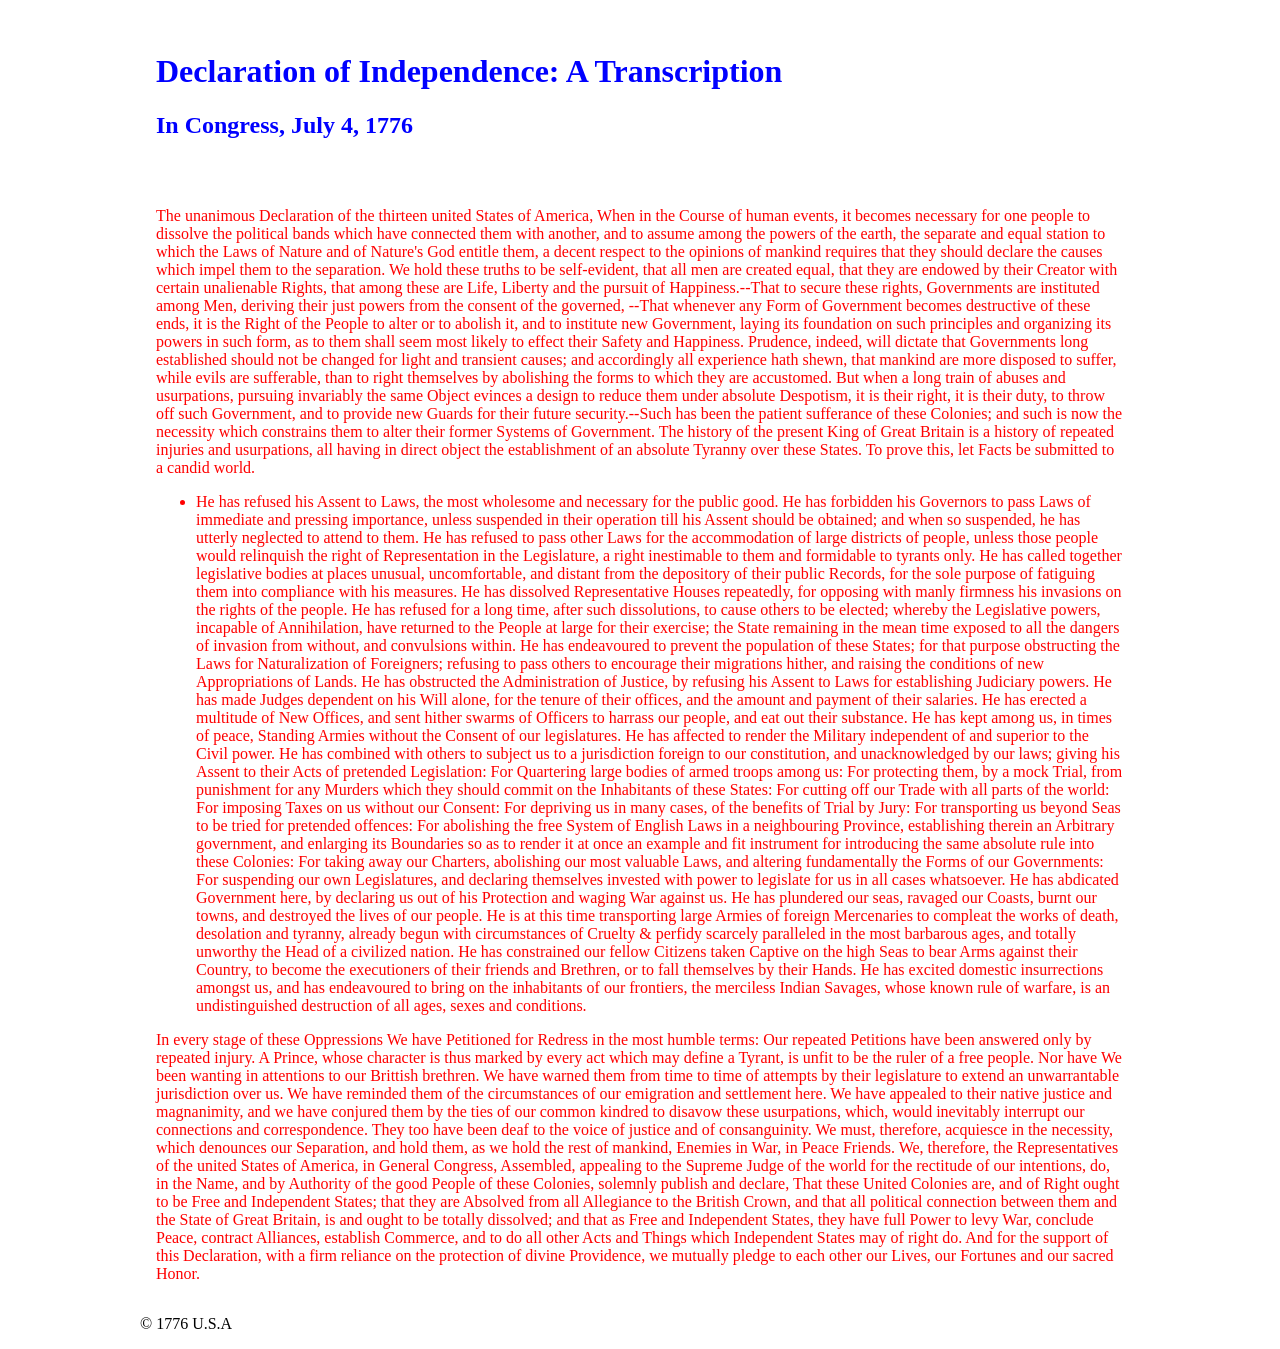
<file: Lab02/index.html>
<!DOCTYPE html>
<html lang="en">
<div id=”page” style="width: 1000px; margin: 1rem auto">
<header style="color:blue; padding:1rem;">
  <h1>Declaration of Independence: A Transcription</h1>
  <h2>In Congress, July 4, 1776</h2>
</header>

<body style="color:tan text color:white">
<main style="color:red; padding:1rem;">  
<p>
  The unanimous Declaration of the thirteen united States of America, When in the Course of human events, it becomes necessary for one people to dissolve the political bands which have connected them with another, and to assume among the powers of the earth, the separate and equal station to which the Laws of Nature and of Nature's God entitle them, a decent respect to the opinions of mankind requires that they should declare the causes which impel them to the separation.

We hold these truths to be self-evident, that all men are created equal, that they are endowed by their Creator with certain unalienable Rights, that among these are Life, Liberty and the pursuit of Happiness.--That to secure these rights, Governments are instituted among Men, deriving their just powers from the consent of the governed, --That whenever any Form of Government becomes destructive of these ends, it is the Right of the People to alter or to abolish it, and to institute new Government, laying its foundation on such principles and organizing its powers in such form, as to them shall seem most likely to effect their Safety and Happiness. Prudence, indeed, will dictate that Governments long established should not be changed for light and transient causes; and accordingly all experience hath shewn, that mankind are more disposed to suffer, while evils are sufferable, than to right themselves by abolishing the forms to which they are accustomed. But when a long train of abuses and usurpations, pursuing invariably the same Object evinces a design to reduce them under absolute Despotism, it is their right, it is their duty, to throw off such Government, and to provide new Guards for their future security.--Such has been the patient sufferance of these Colonies; and such is now the necessity which constrains them to alter their former Systems of Government. The history of the present King of Great Britain is a history of repeated injuries and usurpations, all having in direct object the establishment of an absolute Tyranny over these States. To prove this, let Facts be submitted to a candid world.
  </p> 
  <ul>
    <li>
      He has refused his Assent to Laws, the most wholesome and necessary for the public good.

He has forbidden his Governors to pass Laws of immediate and pressing importance, unless suspended in their operation till his Assent should be obtained; and when so suspended, he has utterly neglected to attend to them.

He has refused to pass other Laws for the accommodation of large districts of people, unless those people would relinquish the right of Representation in the Legislature, a right inestimable to them and formidable to tyrants only.

He has called together legislative bodies at places unusual, uncomfortable, and distant from the depository of their public Records, for the sole purpose of fatiguing them into compliance with his measures.

He has dissolved Representative Houses repeatedly, for opposing with manly firmness his invasions on the rights of the people.

He has refused for a long time, after such dissolutions, to cause others to be elected; whereby the Legislative powers, incapable of Annihilation, have returned to the People at large for their exercise; the State remaining in the mean time exposed to all the dangers of invasion from without, and convulsions within.

He has endeavoured to prevent the population of these States; for that purpose obstructing the Laws for Naturalization of Foreigners; refusing to pass others to encourage their migrations hither, and raising the conditions of new Appropriations of Lands.

He has obstructed the Administration of Justice, by refusing his Assent to Laws for establishing Judiciary powers.

He has made Judges dependent on his Will alone, for the tenure of their offices, and the amount and payment of their salaries.

He has erected a multitude of New Offices, and sent hither swarms of Officers to harrass our people, and eat out their substance.

He has kept among us, in times of peace, Standing Armies without the Consent of our legislatures.

He has affected to render the Military independent of and superior to the Civil power.

He has combined with others to subject us to a jurisdiction foreign to our constitution, and unacknowledged by our laws; giving his Assent to their Acts of pretended Legislation:

For Quartering large bodies of armed troops among us:

For protecting them, by a mock Trial, from punishment for any Murders which they should commit on the Inhabitants of these States:

For cutting off our Trade with all parts of the world:

For imposing Taxes on us without our Consent:

For depriving us in many cases, of the benefits of Trial by Jury:

For transporting us beyond Seas to be tried for pretended offences:

For abolishing the free System of English Laws in a neighbouring Province, establishing therein an Arbitrary government, and enlarging its Boundaries so as to render it at once an example and fit instrument for introducing the same absolute rule into these Colonies:

For taking away our Charters, abolishing our most valuable Laws, and altering fundamentally the Forms of our Governments:

For suspending our own Legislatures, and declaring themselves invested with power to legislate for us in all cases whatsoever.

He has abdicated Government here, by declaring us out of his Protection and waging War against us.

He has plundered our seas, ravaged our Coasts, burnt our towns, and destroyed the lives of our people.

He is at this time transporting large Armies of foreign Mercenaries to compleat the works of death, desolation and tyranny, already begun with circumstances of Cruelty & perfidy scarcely paralleled in the most barbarous ages, and totally unworthy the Head of a civilized nation.

He has constrained our fellow Citizens taken Captive on the high Seas to bear Arms against their Country, to become the executioners of their friends and Brethren, or to fall themselves by their Hands.

He has excited domestic insurrections amongst us, and has endeavoured to bring on the inhabitants of our frontiers, the merciless Indian Savages, whose known rule of warfare, is an undistinguished destruction of all ages, sexes and conditions.
  </li>
  </ul>
  <p>
    In every stage of these Oppressions We have Petitioned for Redress in the most humble terms: Our repeated Petitions have been answered only by repeated injury. A Prince, whose character is thus marked by every act which may define a Tyrant, is unfit to be the ruler of a free people.

Nor have We been wanting in attentions to our Brittish brethren. We have warned them from time to time of attempts by their legislature to extend an unwarrantable jurisdiction over us. We have reminded them of the circumstances of our emigration and settlement here. We have appealed to their native justice and magnanimity, and we have conjured them by the ties of our common kindred to disavow these usurpations, which, would inevitably interrupt our connections and correspondence. They too have been deaf to the voice of justice and of consanguinity. We must, therefore, acquiesce in the necessity, which denounces our Separation, and hold them, as we hold the rest of mankind, Enemies in War, in Peace Friends.

We, therefore, the Representatives of the united States of America, in General Congress, Assembled, appealing to the Supreme Judge of the world for the rectitude of our intentions, do, in the Name, and by Authority of the good People of these Colonies, solemnly publish and declare, That these United Colonies are, and of Right ought to be Free and Independent States; that they are Absolved from all Allegiance to the British Crown, and that all political connection between them and the State of Great Britain, is and ought to be totally dissolved; and that as Free and Independent States, they have full Power to levy War, conclude Peace, contract Alliances, establish Commerce, and to do all other Acts and Things which Independent States may of right do. And for the support of this Declaration, with a firm reliance on the protection of divine Providence, we mutually pledge to each other our Lives, our Fortunes and our sacred Honor.
  </p>
  </main
<footer style= "color:blue; text-align:center;">
  &copy; 1776 U.S.A
</footer>
</div>
</body>
</html>
</file>
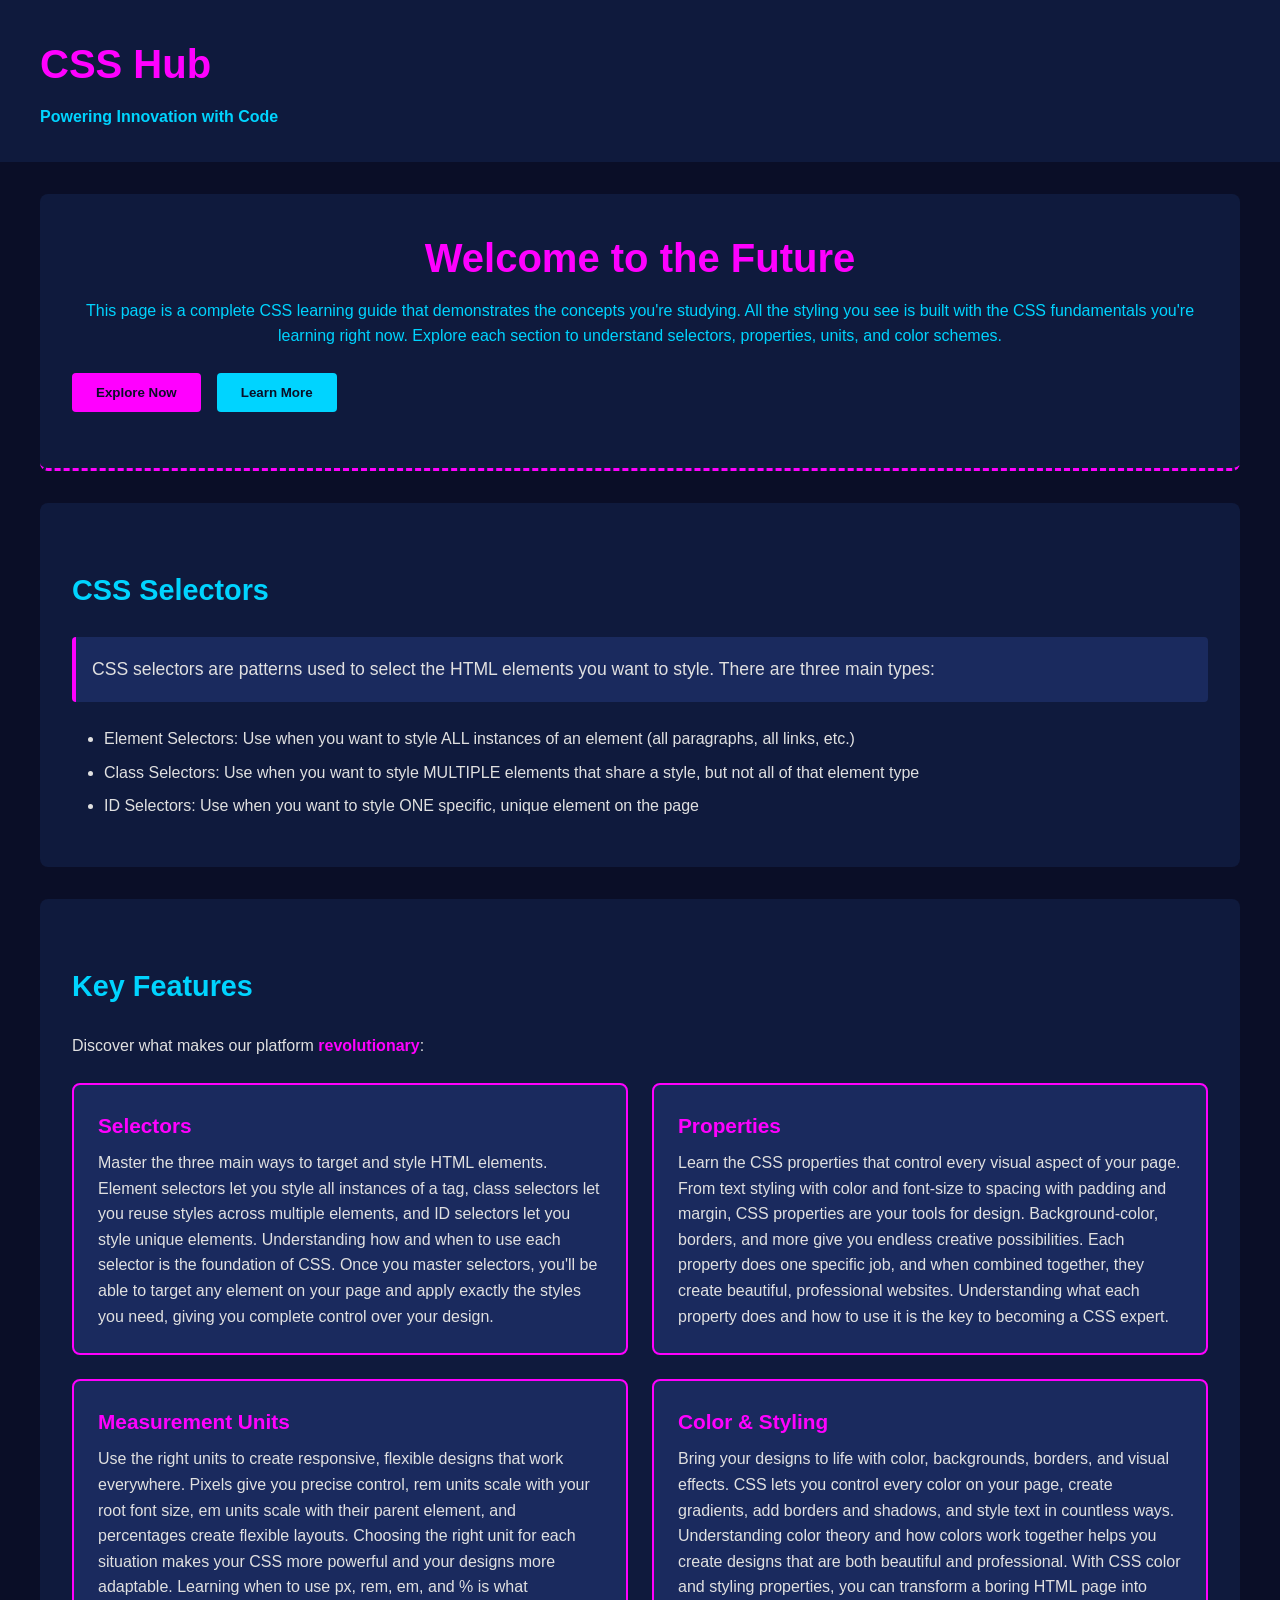
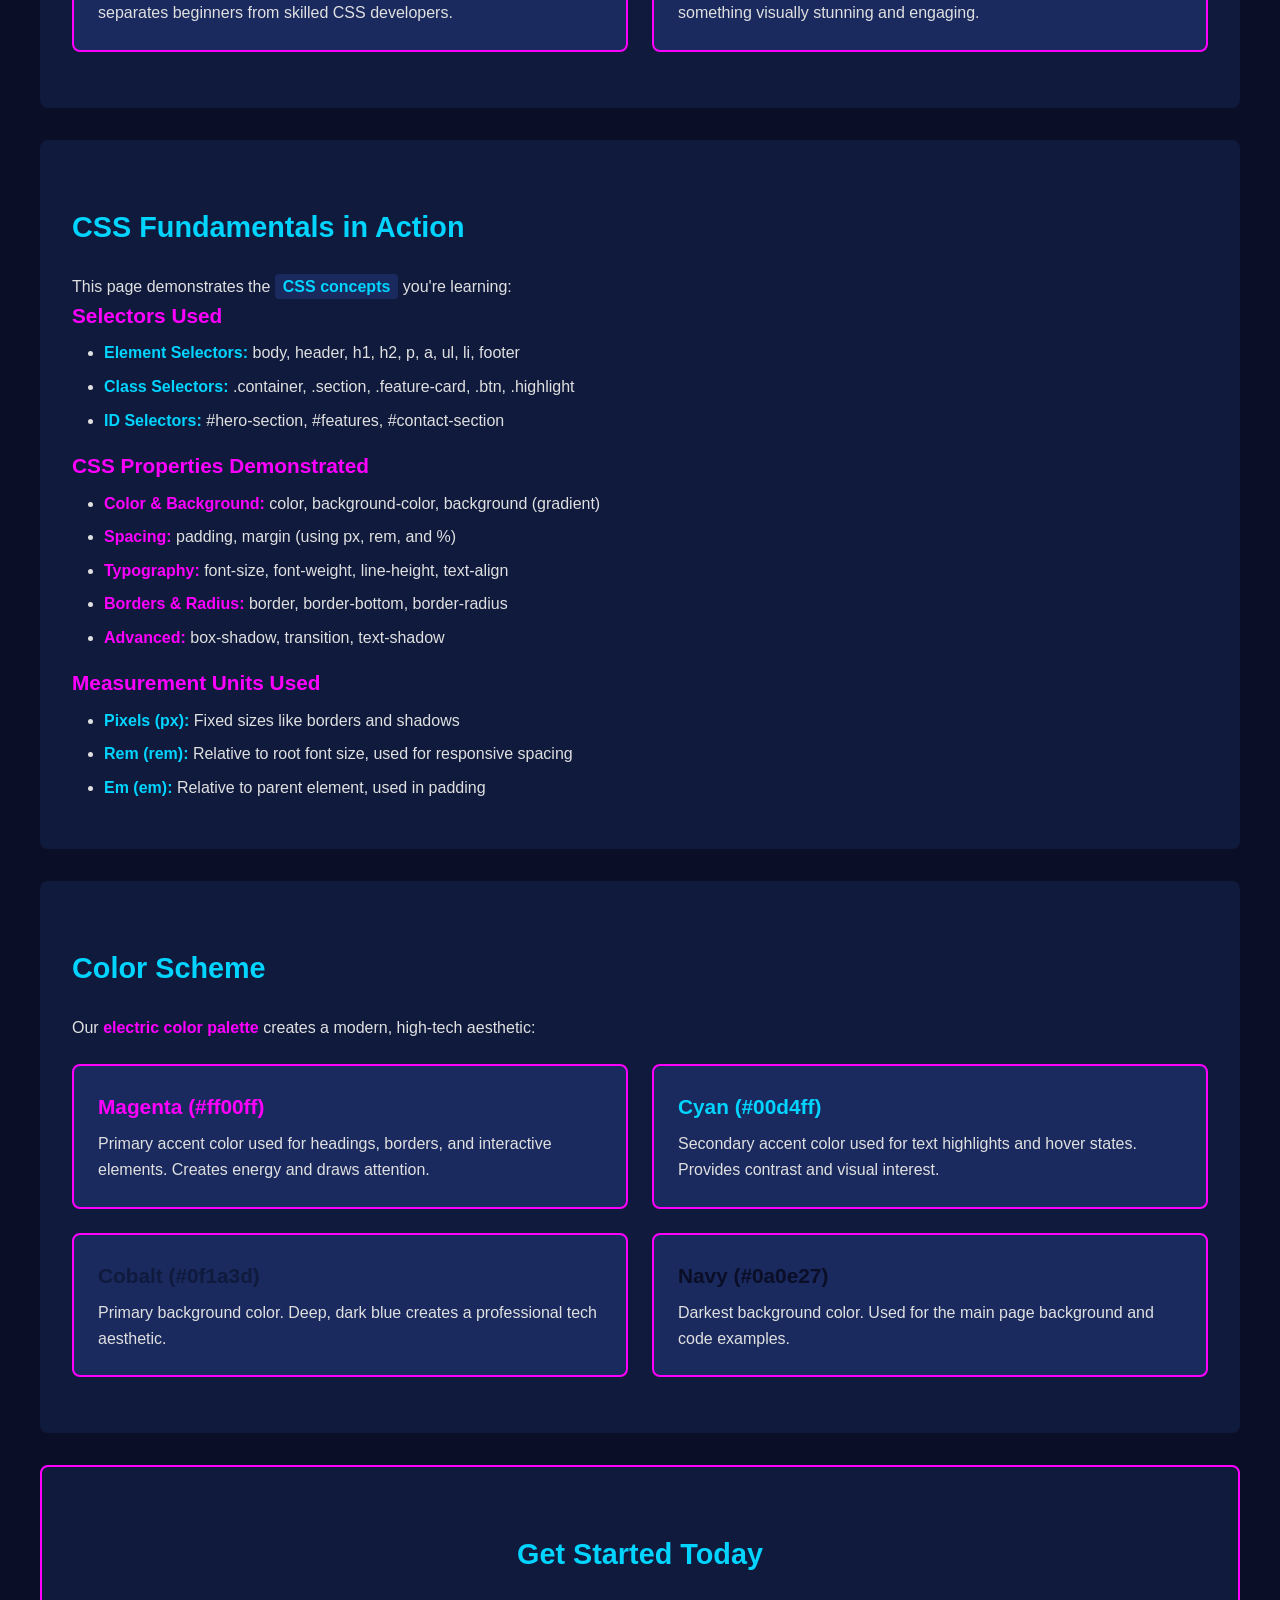
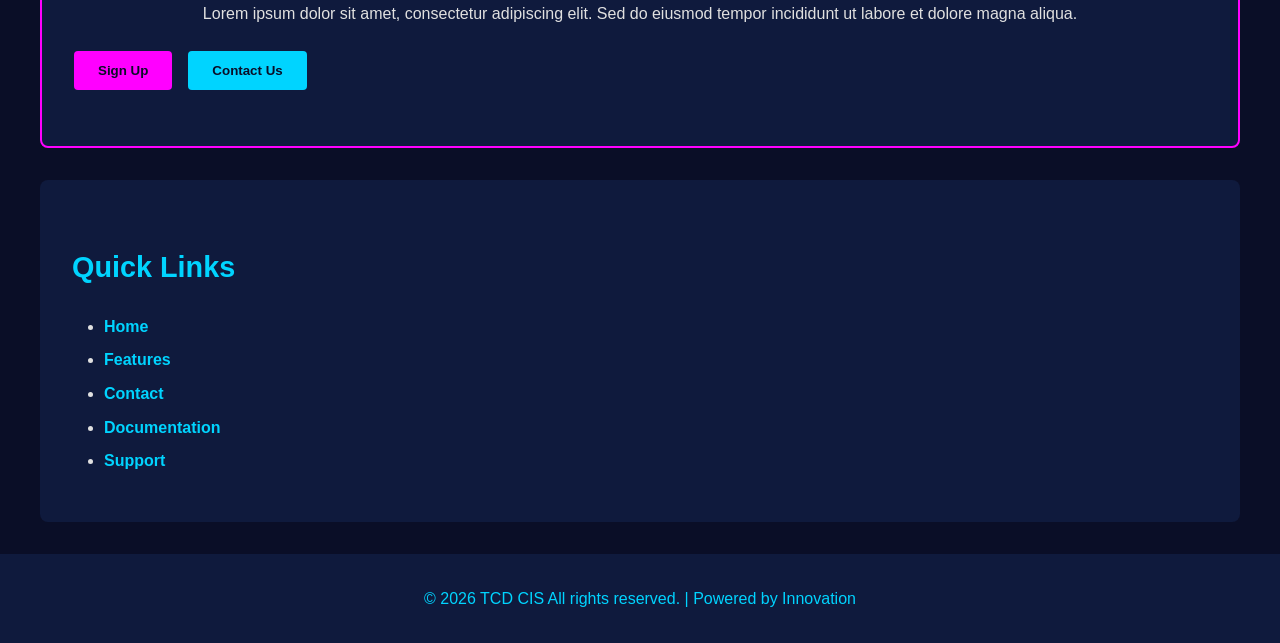
<file: module04/index.html>
<!DOCTYPE html>
<html lang="en">
<head>
    <meta charset="UTF-8">
    <meta name="viewport" content="width=device-width, initial-scale=1.0">
    <title>Electric Tech Hub</title>
    <style>
        body{
            background-color: #0a0e27;
            color:#e0e0e0;
            font-family: Arial,  sans-serif;
            line-height: 1.6;
        }
        header{
            background-color: #0f1a3d;
            padding: 2rem;
            border-bottom: 3px, solid, #ff00ff;
            margin-bottom: 2rem;
        }
        footer{
            background-color:#0f1a3d;
            color: #00d4ff;
            padding: 2rem;
            text-align: center;
            border-top:  3px, solid, #00d4ff;
        }
        h1{
            color: #ff00ff;
            font-size: 2.5rem;
            margin-bottom: 0.5rem;
        }
        h2{
            color: #00d4ff;
            font-size: 1.8rem;
            margin-top: 2rem;
            margin-bottom: 1rem;
            padding-bottom: 0.5rem;
            border-bottom: 2px, solid, #ff00ff;
        }
        h3{
            color: #ff00ff;
            font-size: 1.3rem;
            margin-bottom: 0.5rem;
        }
        a{
            color: #00d4ff;
            text-decoration: none;
            font-weight: bold;
        }
        a:hover{
            color: #ff00ff;
        }
        .container{
            max-width: 1200px;
            margin: 0 auto;
            padding: 0, 1.5rem;
        }
        .section{
            background-color: #0f1a3d;
            padding: 2rem;
            margin-bottom: 2rem;
            border-left: 5px, solid, #00d4ff;
            border-radius:  8px;
        }
        /* Element Selectors */
        * {
            margin: 0;
            padding: 0;
            box-sizing: border-box;
        }        

        ul, ol {
            margin-left: 2rem;
            margin-bottom: 1rem;
        }

        li {
            margin-bottom: 0.5rem;
        }

        /* Class Selectors */
        .highlight {
            background-color: #1a2a5e;
            color: #00d4ff;
            padding: 0.25em 0.5em;
            border-radius: 4px;
            font-weight: bold;
        }

        .feature-grid {
            display: grid;
            grid-template-columns: 1fr 1fr;
            gap: 1.5rem;
            margin: 1.5rem 0;
        }

        .feature-card {
            background-color: #1a2a5e;
            padding: 1.5rem;
            border: 2px solid #ff00ff;
            border-radius: 8px;
            transition: all 0.3s ease;
        }

        .feature-card:hover {
            border-color: #00d4ff;
            box-shadow: 0 0 20px rgba(0, 212, 255, 0.3);
        }

        .feature-card h3 {
            margin-top: 0;
        }

        .accent-text {
            color: #ff00ff;
            font-weight: bold;
        }

        .cyan-accent {
            color: #00d4ff;
            font-weight: bold;
        }

        .intro-text {
            font-size: 1.1rem;
            line-height: 1.9;
            margin-bottom: 1.5rem;
            padding: 1rem;
            background-color: #1a2a5e;
            border-left: 4px solid #ff00ff;
            border-radius: 4px;
        }

        .code-example {
            background-color: #0a0e27;
            padding: 1rem;
            margin: 1rem 0;
            border-radius: 4px;
            border: 1px solid #00d4ff;
            font-family: 'Courier New', monospace;
            color: #00d4ff;
            overflow-x: auto;
        }

        .button-group {
            display: flex;
            gap: 1rem;
            margin: 1.5rem 0;
            flex-wrap: wrap;
        }

        .btn {
            padding: 0.75rem 1.5rem;
            background-color: #ff00ff;
            color: #0a0e27;
            border: none;
            border-radius: 4px;
            font-weight: bold;
            cursor: pointer;
            transition: all 0.3s ease;
        }

        .btn:hover {
            background-color: #00d4ff;
            box-shadow: 0 0 15px rgba(0, 212, 255, 0.5);
        }

        .btn-secondary {
            background-color: #00d4ff;
            color: #0a0e27;
        }

        .btn-secondary:hover {
            background-color: #ff00ff;
            box-shadow: 0 0 15px rgba(255, 0, 255, 0.5);
        }

        /* ID Selector */
        #hero-section {
            color: #00d4ff;
            text-align: center;
            border:none;
            border-bottom: 3px dashed #ff00ff;
        }

        #contact-section {
            border: 2px solid #ff00ff;
            text-align: center;
        }
    </style>
</head>
<body>
    <header>
        <div class="container">
            <h1>CSS Hub</h1>
            <p class="cyan-accent">Powering Innovation with Code</p>
        </div>
    </header>

    <main class="container">
        <!-- Hero Section -->
        <section id="hero-section" class="section">
            <h1>Welcome to the Future</h1>
            <p>This page is a complete CSS learning guide that demonstrates the concepts you're studying. All the styling you see is built with the CSS fundamentals you're learning right now. Explore each section to understand selectors, properties, units, and color schemes.</p>
            <div class="button-group">
                <button class="btn">Explore Now</button>
                <button class="btn btn-secondary">Learn More</button>
            </div>
        </section>

        <!-- About Section -->
        <section class="section">
            <h2>CSS Selectors</h2>
            <div class="intro-text">
                <p>CSS selectors are patterns used to select the HTML elements you want to style. There are three main types:</p>
            </div>
            <ul>
                <li><span class="highlight-magenta">Element Selectors:</span> Use when you want to style ALL instances of an element (all paragraphs, all links, etc.)</li>
                <li><span class="highlight-magenta">Class Selectors:</span> Use when you want to style MULTIPLE elements that share a style, but not all of that element type</li>
                <li><span class="highlight-magenta">ID Selectors:</span> Use when you want to style ONE specific, unique element on the page</li>
            </ul>
        </section>

        <!-- Features Section -->
        <section class="section">
            <h2>Key Features</h2>
            <p>Discover what makes our platform <span class="accent-text">revolutionary</span>:</p>
            
            <div class="feature-grid">
                <div class="feature-card">
                    <h3>Selectors</h3>
                    <p>Master the three main ways to target and style HTML elements. Element selectors let you style all instances of a tag, class selectors let you reuse styles across multiple elements, and ID selectors let you style unique elements. Understanding how and when to use each selector is the foundation of CSS. Once you master selectors, you'll be able to target any element on your page and apply exactly the styles you need, giving you complete control over your design.</p>
                </div>
                <div class="feature-card">
                    <h3>Properties</h3>
                    <p>Learn the CSS properties that control every visual aspect of your page. From text styling with color and font-size to spacing with padding and margin, CSS properties are your tools for design. Background-color, borders, and more give you endless creative possibilities. Each property does one specific job, and when combined together, they create beautiful, professional websites. Understanding what each property does and how to use it is the key to becoming a CSS expert.</p>
                </div>
                <div class="feature-card">
                    <h3>Measurement Units</h3>
                    <p>Use the right units to create responsive, flexible designs that work everywhere. Pixels give you precise control, rem units scale with your root font size, em units scale with their parent element, and percentages create flexible layouts. Choosing the right unit for each situation makes your CSS more powerful and your designs more adaptable. Learning when to use px, rem, em, and % is what separates beginners from skilled CSS developers.</p>
                </div>
                <div class="feature-card">
                    <h3>Color & Styling</h3>
                    <p>Bring your designs to life with color, backgrounds, borders, and visual effects. CSS lets you control every color on your page, create gradients, add borders and shadows, and style text in countless ways. Understanding color theory and how colors work together helps you create designs that are both beautiful and professional. With CSS color and styling properties, you can transform a boring HTML page into something visually stunning and engaging.</p>
                </div>
            </div>
        </section>

        <!-- CSS Concepts Section -->
        <section class="section">
            <h2>CSS Fundamentals in Action</h2>
            <p>This page demonstrates the <span class="highlight">CSS concepts</span> you're learning:</p>
            
            <h3>Selectors Used</h3>
            <ul>
                <li><span class="cyan-accent">Element Selectors:</span> body, header, h1, h2, p, a, ul, li, footer</li>
                <li><span class="cyan-accent">Class Selectors:</span> .container, .section, .feature-card, .btn, .highlight</li>
                <li><span class="cyan-accent">ID Selectors:</span> #hero-section, #features, #contact-section</li>
            </ul>

            <h3>CSS Properties Demonstrated</h3>
            <ul>
                <li><span class="accent-text">Color & Background:</span> color, background-color, background (gradient)</li>
                <li><span class="accent-text">Spacing:</span> padding, margin (using px, rem, and %)</li>
                <li><span class="accent-text">Typography:</span> font-size, font-weight, line-height, text-align</li>
                <li><span class="accent-text">Borders & Radius:</span> border, border-bottom, border-radius</li>
                <li><span class="accent-text">Advanced:</span> box-shadow, transition, text-shadow</li>
            </ul>

            <h3>Measurement Units Used</h3>
            <ul>
                <li><span class="cyan-accent">Pixels (px):</span> Fixed sizes like borders and shadows</li>
                <li><span class="cyan-accent">Rem (rem):</span> Relative to root font size, used for responsive spacing</li>
                <li><span class="cyan-accent">Em (em):</span> Relative to parent element, used in padding</li>
            </ul>
        </section>

        <!-- Color Palette Section -->
        <section class="section">
            <h2>Color Scheme</h2>
            <p>Our <span class="accent-text">electric color palette</span> creates a modern, high-tech aesthetic:</p>
            
            <div class="feature-grid">
                <div class="feature-card">
                    <h3 style="color: #ff00ff;">Magenta (#ff00ff)</h3>
                    <p>Primary accent color used for headings, borders, and interactive elements. Creates energy and draws attention.</p>
                </div>
                <div class="feature-card">
                    <h3 style="color: #00d4ff;">Cyan (#00d4ff)</h3>
                    <p>Secondary accent color used for text highlights and hover states. Provides contrast and visual interest.</p>
                </div>
                <div class="feature-card">
                    <h3 style="color: #0f1a3d;">Cobalt (#0f1a3d)</h3>
                    <p>Primary background color. Deep, dark blue creates a professional tech aesthetic.</p>
                </div>
                <div class="feature-card">
                    <h3 style="color: #0a0e27;">Navy (#0a0e27)</h3>
                    <p>Darkest background color. Used for the main page background and code examples.</p>
                </div>
            </div>
        </section>

        <!-- Contact Section -->
        <section id="contact-section" class="section">
            <h2>Get Started Today</h2>
            <p>Lorem ipsum dolor sit amet, consectetur adipiscing elit. Sed do eiusmod tempor incididunt ut labore et dolore magna aliqua.</p>
            <div class="button-group">
                <button class="btn">Sign Up</button>
                <button class="btn btn-secondary">Contact Us</button>
            </div>
        </section>

        <!-- Navigation Example -->
        <section class="section">
            <h2>Quick Links</h2>
            <nav>
                <ul>
                    <li><a href="#hero-section">Home</a></li>
                    <li><a href="#features">Features</a></li>
                    <li><a href="#contact-section">Contact</a></li>
                    <li><a href="#">Documentation</a></li>
                    <li><a href="#">Support</a></li>
                </ul>
            </nav>
        </section>
    </main>

    <footer>
        <div class="container">
            <p>&copy; 2026 TCD CIS All rights reserved. | Powered by Innovation</p>
        </div>
    </footer>
</body>
</html>
</file>
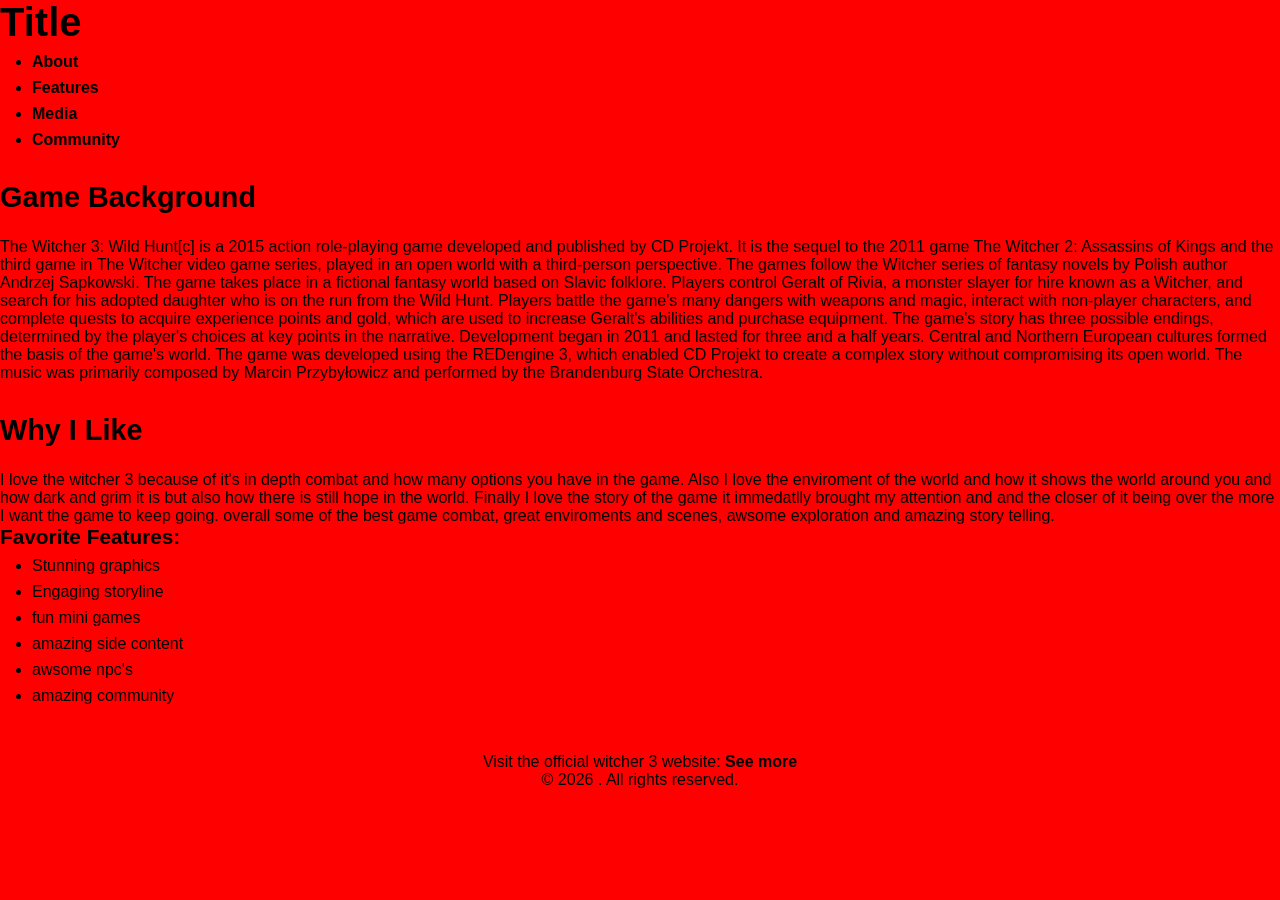
<file: module05/index.html>
<!DOCTYPE html>
<html lang="en">
<head>
    <meta charset="UTF-8">
    <meta name="viewport" content="width=device-width, initial-scale=1.0">
    <title>witcher 3</title>
    <link rel="stylesheet" href="styles.css">
</head>


<body>
    <header>
        <h1>Title</h1>
        <nav>
            <ul>
                <li><a href="http://monsterhunter.com/about/">About</a></li>
                <li><a href="https://www.monsterhunter.com/category/game/">Features</a></li>
                <li><a href="https://www.monsterhunter.com/category/media/">Media</a></li>
                <li><a href="https://www.monsterhunter.com/original-contents/">Community</a></li>  
            </ul>
        </nav>
    </header>

    <main>
        <section id="background">
            <h2>Game Background</h2>
            <p>The Witcher 3: Wild Hunt[c] is a 2015 action role-playing game developed and published by CD Projekt. It is the sequel to the 2011 game The Witcher 2: Assassins of Kings and the third game in The Witcher video game series, played in an open world with a third-person perspective. The games follow the Witcher series of fantasy novels by Polish author Andrzej Sapkowski.

The game takes place in a fictional fantasy world based on Slavic folklore. Players control Geralt of Rivia, a monster slayer for hire known as a Witcher, and search for his adopted daughter who is on the run from the Wild Hunt. Players battle the game's many dangers with weapons and magic, interact with non-player characters, and complete quests to acquire experience points and gold, which are used to increase Geralt's abilities and purchase equipment. The game's story has three possible endings, determined by the player's choices at key points in the narrative. Development began in 2011 and lasted for three and a half years. Central and Northern European cultures formed the basis of the game's world. The game was developed using the REDengine 3, which enabled CD Projekt to create a complex story without compromising its open world. The music was primarily composed by Marcin Przybyłowicz and performed by the Brandenburg State Orchestra.</p>
        </section>

        <section id="why-i-like">
            <h2>Why I Like</h2>
            <p>I love the witcher 3 because of it's in depth combat and how many options you have in the game. Also I love the enviroment of the world and how it shows the world around you and how dark and grim it is but also how there is still hope in the world. Finally I love the story of the game it immedatlly brought my attention and and the closer of it being over the more I want the game to keep going. overall some of the best game combat, great enviroments and scenes, awsome exploration and amazing story telling.</p>
            <h3>Favorite Features:</h3>
            <ul>
                <li>Stunning graphics</li>
                <li>Engaging storyline</li>
                <li>fun mini games</li>
                <li>amazing side content</li>
                <li>awsome npc's</li>
                <li>amazing community</li>
            </ul>
        </section>
    </main>

    <footer>
        <p>Visit the official witcher 3 website: <a href="https://http://www.thewitcher.com//" target="_blank" class="off-site-link">See more</a></p>
        <p>&copy; 2026 . All rights reserved.</p>
    </footer>
</body>
</html>
</file>
<file: module05/styles.css>
body{
            background-color: red;
            color: black;
            font-family: Arial;
            line-height: normal;
        }
        header{
            background-color: red;
            padding: black: 2rem;
            border-bottom: 5px, solid, silver;
            margin-bottom: 2rem;
        }
        footer{
            background-color: red;
            color: black;
            padding: 2rem;
            text-align: center;
            border-top:  3px, solid, silver;
        }
        h1{
            color: black;
            font-size: 2.5rem;
            margin-bottom: 0.5rem;
        }
        h2{
            color: black;
            font-size: 1.8rem;
            margin-top: 2rem;
            margin-bottom: 1rem;
            padding-bottom: 0.5rem;
            border-bottom: 2px, solid, silver;
        }
        h3{
            color: black;
            font-size: 1.3rem;
            margin-bottom: 0.5rem;
        }
        a{
            color: black;
            text-decoration: none;
            font-weight: bold;
        }
        a:hover{
            color: black;
        }
        .container{
            max-width: 1300px;
            margin: 0 auto;
            padding: 0, 1.5rem;
        }
        .section{
            background-color: red;
            padding: 2rem;
            margin-bottom: 2rem;
            border-left: 5px, solid, silver;
            border-radius:  8px;
        }
        /* Element Selectors */
        * {
            margin: 0;
            padding: 0;
            box-sizing: border-box;
        }        

        ul, ol {
            margin-left: 2rem;
            margin-bottom: 1rem;
        }

        li {
            margin-bottom: 0.5rem;
        }
</file>
